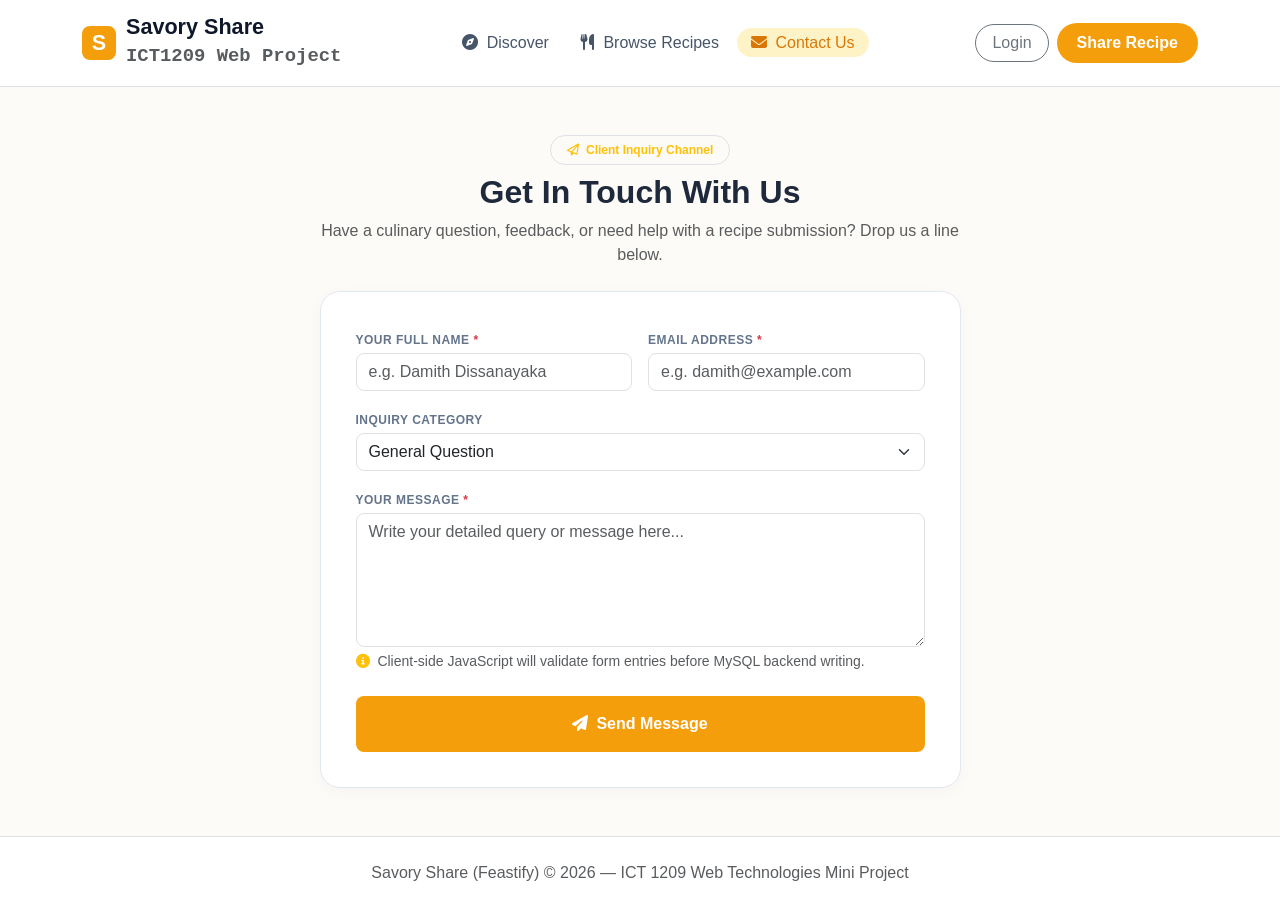
<file: contact_wireframe.html>
<!DOCTYPE html>
<html lang="en">
<head>
  <meta charset="UTF-8">
  <meta name="viewport" content="width=device-width, initial-scale=1.0">
  <title>Savory Share - Contact Us Wireframe (Phase 1)</title>
  <!-- Bootstrap 5 CSS -->
  <link href="https://cdn.jsdelivr.net/npm/bootstrap@5.3.0/dist/css/bootstrap.min.css" rel="stylesheet">
  <link rel="stylesheet" href="https://cdnjs.cloudflare.com/ajax/libs/font-awesome/6.4.0/css/all.min.css">
  <link rel="stylesheet" href="css/wireframe.css">
</head>
<body>

  <!-- Top Navbar -->
  <nav class="navbar navbar-expand-lg bg-white border-bottom py-3 sticky-top">
    <div class="container">
      <a class="navbar-brand-custom" href="index_wireframe.html">
        <span class="brand-badge">S</span>
        <div>
          <div class="lh-1">Savory Share</div>
          <small class="text-muted fs-7 font-monospace">ICT1209 Web Project</small>
        </div>
      </a>

      <div class="collapse navbar-collapse" id="navMenu">
        <ul class="navbar-nav mx-auto gap-1">
          <li class="nav-item"><a class="nav-link-custom" href="index_wireframe.html"><i class="fa-solid fa-compass me-1"></i> Discover</a></li>
          <li class="nav-item"><a class="nav-link-custom" href="dashboard_wireframe.html"><i class="fa-solid fa-utensils me-1"></i> Browse Recipes</a></li>
          <li class="nav-item"><a class="nav-link-custom active" href="contact_wireframe.html"><i class="fa-solid fa-envelope me-1"></i> Contact Us</a></li>
        </ul>
        <div class="d-flex align-items-center gap-2">
          <a href="../auth/login.php" class="btn btn-outline-secondary rounded-pill px-3">Login</a>
          <a href="../auth/register.php" class="btn btn-amber">Share Recipe</a>
        </div>
      </div>
    </div>
  </nav>

  <main class="container my-5">
    <div class="row justify-content-center">
      <div class="col-lg-8 col-xl-7">
        <div class="text-center mb-4">
          <span class="badge bg-amber text-warning border px-3 py-2 rounded-pill mb-2"><i class="fa-regular fa-paper-plane me-1"></i> Client Inquiry Channel</span>
          <h2 class="fw-bold">Get In Touch With Us</h2>
          <p class="text-muted">Have a culinary question, feedback, or need help with a recipe submission? Drop us a line below.</p>
        </div>

        <div class="form-wireframe-box">
          <form id="contactWireframeForm" onsubmit="event.preventDefault(); alert('Wireframe validation check passed! This form will submit to MySQL database via contact.php in Phase 3.');">
            
            <div class="row g-3 mb-3">
              <div class="col-md-6">
                <label for="txtName" class="wireframe-label mb-1">Your Full Name <span class="text-danger">*</span></label>
                <input type="text" id="txtName" class="form-control rounded-3" placeholder="e.g. Damith Dissanayaka" required>
              </div>
              <div class="col-md-6">
                <label for="txtEmail" class="wireframe-label mb-1">Email Address <span class="text-danger">*</span></label>
                <input type="email" id="txtEmail" class="form-control rounded-3" placeholder="e.g. damith@example.com" required>
              </div>
            </div>

            <div class="mb-3">
              <label for="selCategory" class="wireframe-label mb-1">Inquiry Category</label>
              <select id="selCategory" class="form-select rounded-3">
                <option value="general">General Question</option>
                <option value="recipe">Recipe Submission Help</option>
                <option value="technical">Technical Issue / Bug</option>
                <option value="feedback">Feedback &amp; Suggestions</option>
              </select>
            </div>

            <div class="mb-4">
              <label for="txtMessage" class="wireframe-label mb-1">Your Message <span class="text-danger">*</span></label>
              <textarea id="txtMessage" class="form-control rounded-3" rows="5" placeholder="Write your detailed query or message here..." required></textarea>
              <div class="form-text fs-7 text-muted mt-1"><i class="fa-solid fa-circle-info me-1 text-warning"></i> Client-side JavaScript will validate form entries before MySQL backend writing.</div>
            </div>

            <button type="submit" class="btn btn-amber btn-lg w-100 py-3 rounded-3 fw-bold fs-6"><i class="fa-solid fa-paper-plane me-2"></i>Send Message</button>
          </form>
        </div>
      </div>
    </div>
  </main>

  <footer class="bg-white border-top py-4 mt-5">
    <div class="container text-center text-muted fs-7">
      <p class="mb-1">Savory Share (Feastify) &copy; 2026 — ICT 1209 Web Technologies Mini Project</p>
    </div>
  </footer>

  <script src="https://cdn.jsdelivr.net/npm/bootstrap@5.3.0/dist/js/bootstrap.bundle.min.js"></script>
</body>
</html>
</file>
<file: css/wireframe.css>
/* Savory Share (Feastify) Wireframe Design System */
:root {
  --primary-amber: #f59e0b;
  --primary-amber-hover: #d97706;
  --dark-navy: #0f172a;
  --card-bg-navy: #1e293b;
  --bg-cream: #fdfbf7;
  --text-dark: #1e293b;
  --text-muted: #64748b;
  --border-light: #e2e8f0;
  --badge-light: #f1f5f9;
}

body {
  font-family: 'Inter', -apple-system, BlinkMacSystemFont, "Segoe UI", Roboto, sans-serif;
  background-color: var(--bg-cream);
  color: var(--text-dark);
  margin: 0;
  padding: 0;
}

/* Header & Navbar */
.navbar-brand-custom {
  display: flex;
  align-items: center;
  gap: 10px;
  font-weight: 700;
  font-size: 1.35rem;
  color: var(--dark-navy);
  text-decoration: none;
}

.brand-badge {
  background: var(--primary-amber);
  color: #fff;
  width: 34px;
  height: 34px;
  border-radius: 8px;
  display: inline-flex;
  align-items: center;
  justify-content: center;
  font-weight: 800;
}

.nav-link-custom {
  font-weight: 500;
  color: #475569;
  text-decoration: none;
  padding: 6px 14px;
  border-radius: 20px;
  transition: all 0.2s ease;
}

.nav-link-custom:hover, .nav-link-custom.active {
  color: var(--primary-amber-hover);
  background: #fef3c7;
}

.btn-amber {
  background-color: var(--primary-amber);
  color: #ffffff;
  border-radius: 20px;
  padding: 8px 20px;
  font-weight: 600;
  border: none;
  transition: background 0.2s ease;
}

.btn-amber:hover {
  background-color: var(--primary-amber-hover);
  color: #ffffff;
}

/* Wireframe Hero Card */
.hero-card-navy {
  background-color: var(--card-bg-navy);
  color: #ffffff;
  border-radius: 20px;
  padding: 40px;
  position: relative;
  box-shadow: 0 10px 25px rgba(15, 23, 42, 0.15);
}

.hero-tag {
  background: rgba(245, 158, 11, 0.2);
  color: #fbbf24;
  font-size: 0.75rem;
  font-weight: 700;
  letter-spacing: 0.5px;
  padding: 6px 12px;
  border-radius: 12px;
  display: inline-block;
}

.hero-title {
  font-family: Georgia, 'Times New Roman', serif;
  font-weight: 700;
  font-size: 2.5rem;
  line-height: 1.2;
}

.hero-meta-badge {
  background: rgba(255, 255, 255, 0.1);
  padding: 6px 14px;
  border-radius: 16px;
  font-size: 0.85rem;
  color: #cbd5e1;
}

/* Recipe Cards */
.recipe-card {
  background: #ffffff;
  border-radius: 16px;
  border: 1px solid var(--border-light);
  overflow: hidden;
  transition: transform 0.2s ease, box-shadow 0.2s ease;
}

.recipe-card:hover {
  transform: translateY(-4px);
  box-shadow: 0 12px 20px rgba(0, 0, 0, 0.06);
}

.recipe-card-img {
  height: 180px;
  object-fit: cover;
  width: 100%;
  background: #e2e8f0;
}

.meal-badge {
  font-size: 0.7rem;
  font-weight: 700;
  text-transform: uppercase;
  padding: 4px 8px;
  border-radius: 6px;
  letter-spacing: 0.5px;
}

.badge-breakfast { background: #dcfce7; color: #166534; }
.badge-lunch { background: #feefc7; color: #92400e; }
.badge-dinner { background: #e0e7ff; color: #3730a3; }
.badge-dessert { background: #fce7f3; color: #9d174d; }

.filter-pill {
  border-radius: 20px;
  padding: 6px 18px;
  font-size: 0.9rem;
  font-weight: 600;
  border: 1px solid var(--border-light);
  background: #ffffff;
  color: var(--text-dark);
  cursor: pointer;
  transition: all 0.2s ease;
}

.filter-pill.active, .filter-pill:hover {
  background: var(--primary-amber);
  color: #ffffff;
  border-color: var(--primary-amber);
}

/* Form Container */
.form-wireframe-box {
  background: #ffffff;
  border-radius: 20px;
  padding: 35px;
  border: 1px solid var(--border-light);
  box-shadow: 0 4px 15px rgba(0, 0, 0, 0.03);
}

.wireframe-label {
  font-size: 0.75rem;
  font-weight: 700;
  text-transform: uppercase;
  color: #64748b;
  letter-spacing: 0.5px;
}
</file>
